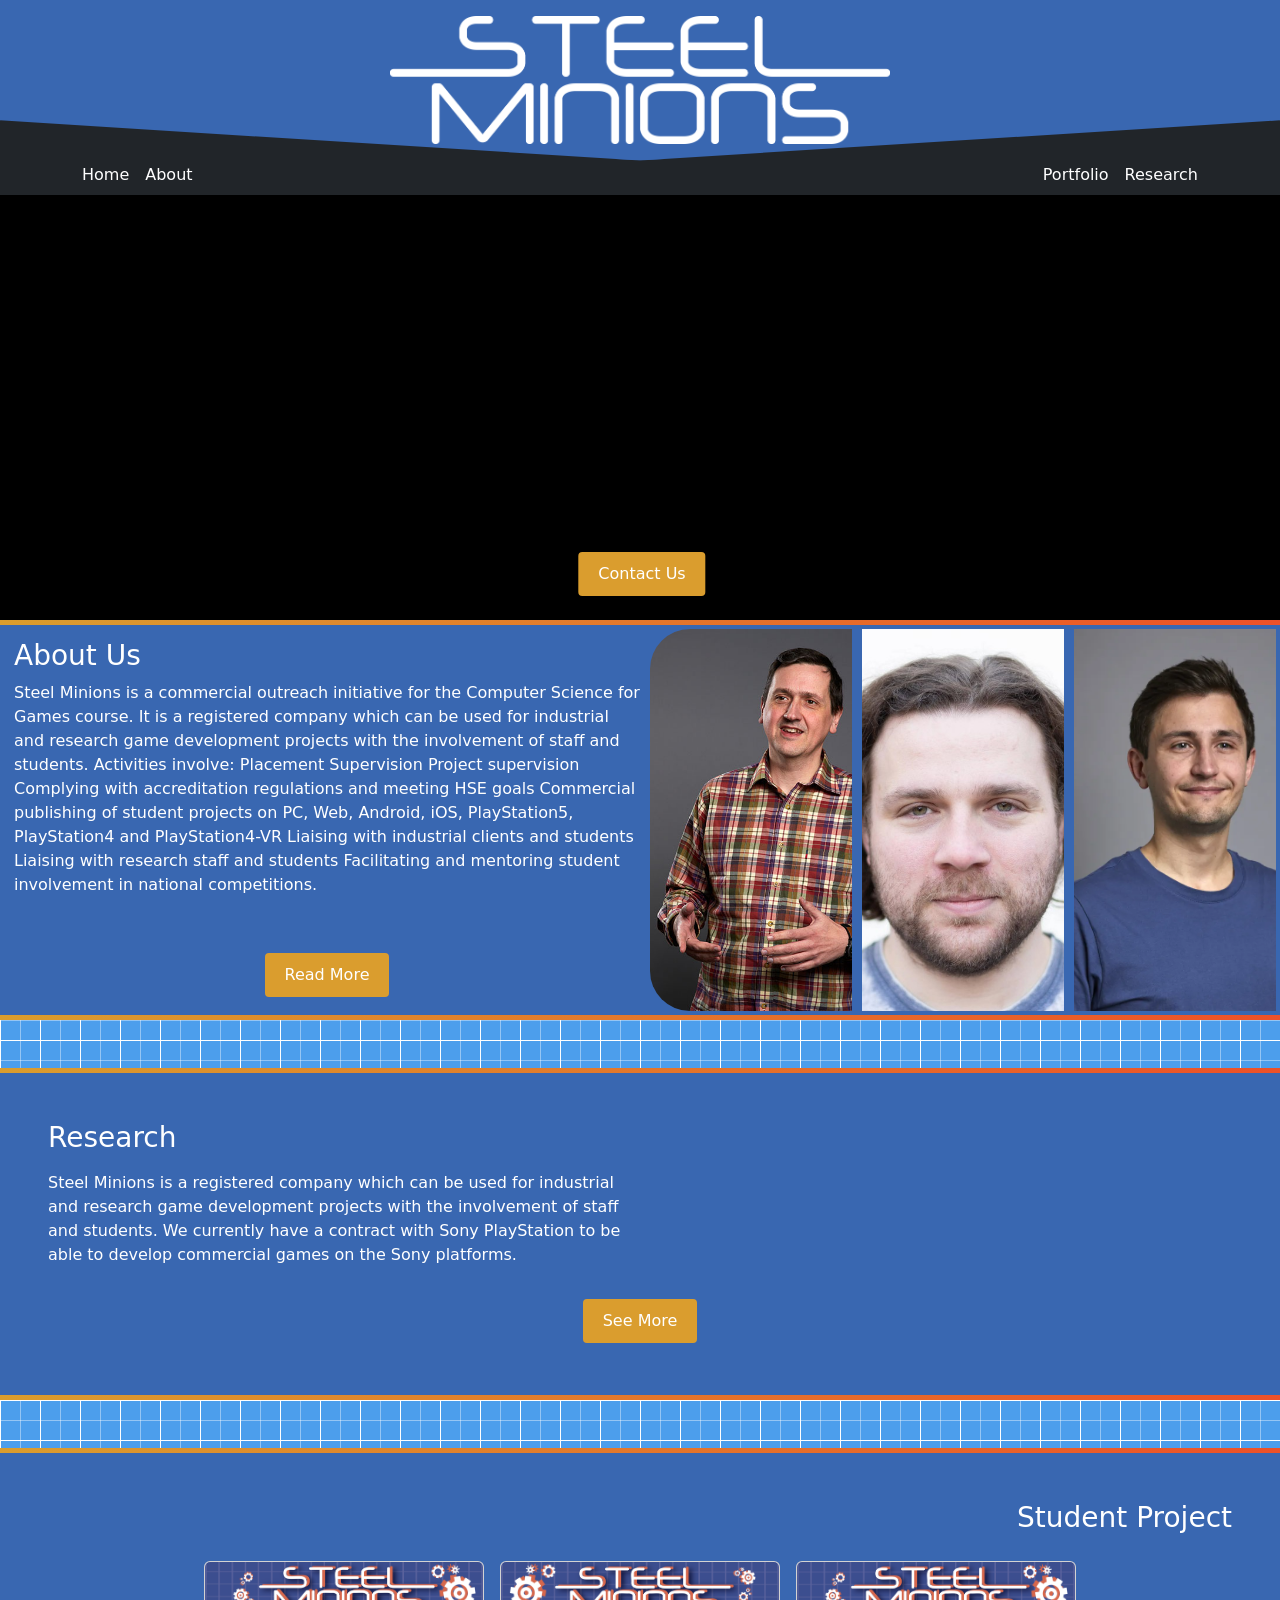
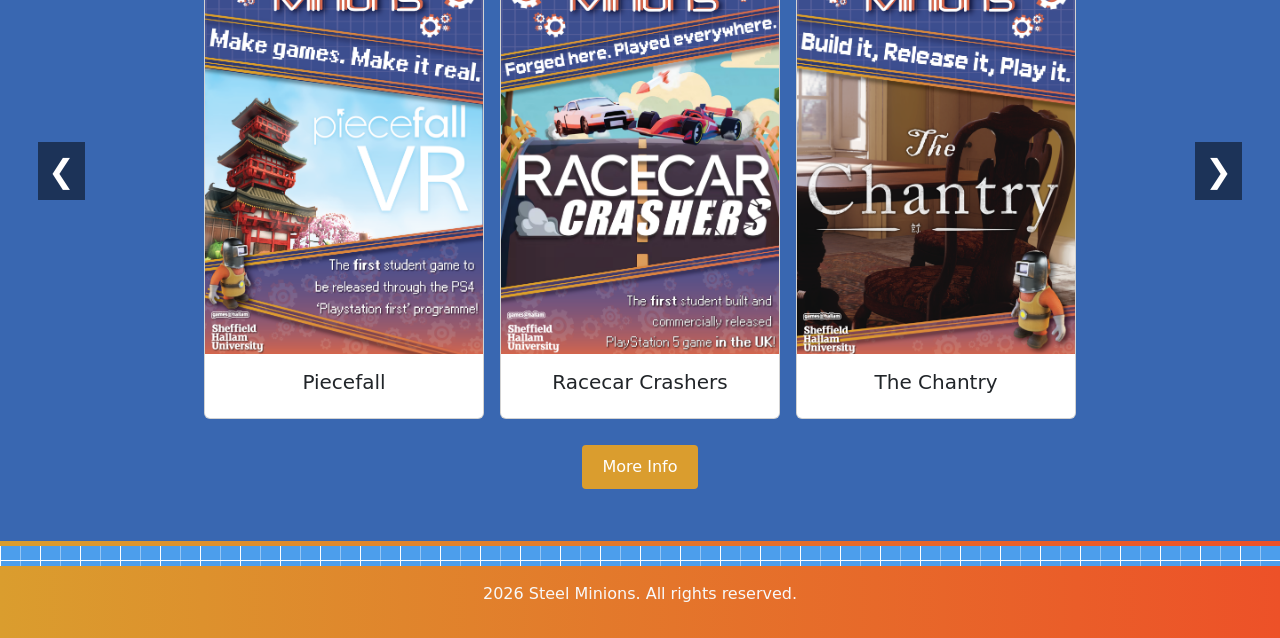
<file: index.html>
<!doctype html>
<html lang="en">
  <head>
    <meta charset="UTF-8" />
    <meta name="viewport" content="width=device-width, initial-scale=1.0" />
    <link rel="icon" type="image/x-icon" href="img/content/siteIcon.ico" />
    <link rel="stylesheet" href="css/styles.css" />
    <link rel="stylesheet" href="lib/bootstrap/dist/css/bootstrap.min.css" />
    <script src="js/includes.js" defer></script>
    <title>Home - Steel Minions</title>
  </head>
  <body>
    <div id="header">
      <div data-include="includes/header.html"></div>
    </div>
    <div class="container-fluid ps-0 pe-0">
      <!-- Main content of the page -->
      <section class="video-section bg-black p-0 text-white text-center">
        <div class="video-wrapper">
          <video
            class="video-fill"
            src="video/Steel Minions Intro.mp4"
            autoplay
            muted
            loop
            playsinline
          ></video>

          <button class="button-custom overlay-btn">
            <a href="about.html#contactUs" class="text-decoration-none text-white"
              >Contact Us</a
            >
          </button>
        </div>
      </section>

      <section
        class="containers-background text-white p-1 border-custom-top border-custom-bottom fixed-400"
      >
        <div class="content-flex">
          <div class="left-side">
            <h3 class="mb-2 text-start">About Us</h3>

            <p class="text-start text-wrap text-custom text-area">
              Steel Minions is a commercial outreach initiative for the Computer
              Science for Games course. It is a registered company which can be
              used for industrial and research game development projects with
              the involvement of staff and students. Activities involve:
              Placement Supervision Project supervision Complying with
              accreditation regulations and meeting HSE goals Commercial
              publishing of student projects on PC, Web, Android, iOS,
              PlayStation5, PlayStation4 and PlayStation4-VR Liaising with
              industrial clients and students Liaising with research staff and
              students Facilitating and mentoring student involvement in
              national competitions.
            </p>

            <div class="button-wrapper">
              <button class="button-custom">
                <a href="about.html" class="text-decoration-none text-white">
                  Read More
                </a>
              </button>
            </div>
          </div>

          <div class="right-side">
            <img
              src="img/staff/Mark Featherstone Director.jpg"
              alt="Mark Featherstone - Director"
              class="img-fill"
            />
            <img
              src="img/staff/Andrew Hamilton_supervisor.jpg"
              alt="Andrew Hamilton - Supervisor"
              class="img-fill"
            />
            <img
              src="img/staff/Luke_Melville_supervisor.jpeg"
              alt="Luke Melville - Supervisor"
              class="img-fill"
            />
          </div>
        </div>
      </section>
      <section
        class="containers-background text-white mt-5 p-5 border-custom-top border-custom-bottom"
      >
        <h3 class="mb-3 text-start">Research</h3>
        <div class="text-start" style="max-width: 50%; margin: 0">
          <p class="mb-3">
            Steel Minions is a registered company which can be used for
            industrial and research game development projects with the
            involvement of staff and students. We currently have a contract with
            Sony PlayStation to be able to develop commercial games on the Sony
            platforms.
          </p>
        </div>
        <button class="button-custom mt-3">
          <a href="research.html" class="text-decoration-none text-white"
            >See More</a
          >
        </button>
      </section>
      <section
        class="containers-background text-white mt-5 p-5 text-center border-custom-top border-custom-bottom"
      >
        <h3 class="mb-3 text-end">Student Project</h3>
        <div class="position-relative">
          <button class="carousel-btn left-btn">&#10094;</button>
          <button class="carousel-btn right-btn">&#10095;</button>

          <div
            id="cardCarousel"
            class="card-carousel d-flex gap-3 overflow-auto"
          >
          </div>
        </div>

        <!-- <div id="carousel">
          <div data-include="includes/carousels/carousel.html"></div>
        </div> -->
        <button class="button-custom mt-3">
          <a href="portfolio.html" class="text-decoration-none text-white"
            >More Info</a
          >
        </button>
      </section>
    </div>
    <div id="footer">
      <div data-include="includes/footer.html"></div>
    </div>
    <script src="js/cards/indexCards.js" defer></script>
    <script src="https://cdn.jsdelivr.net/npm/bootstrap@5.3.3/dist/js/bootstrap.bundle.min.js"></script>
  </body>
</html>
</file>
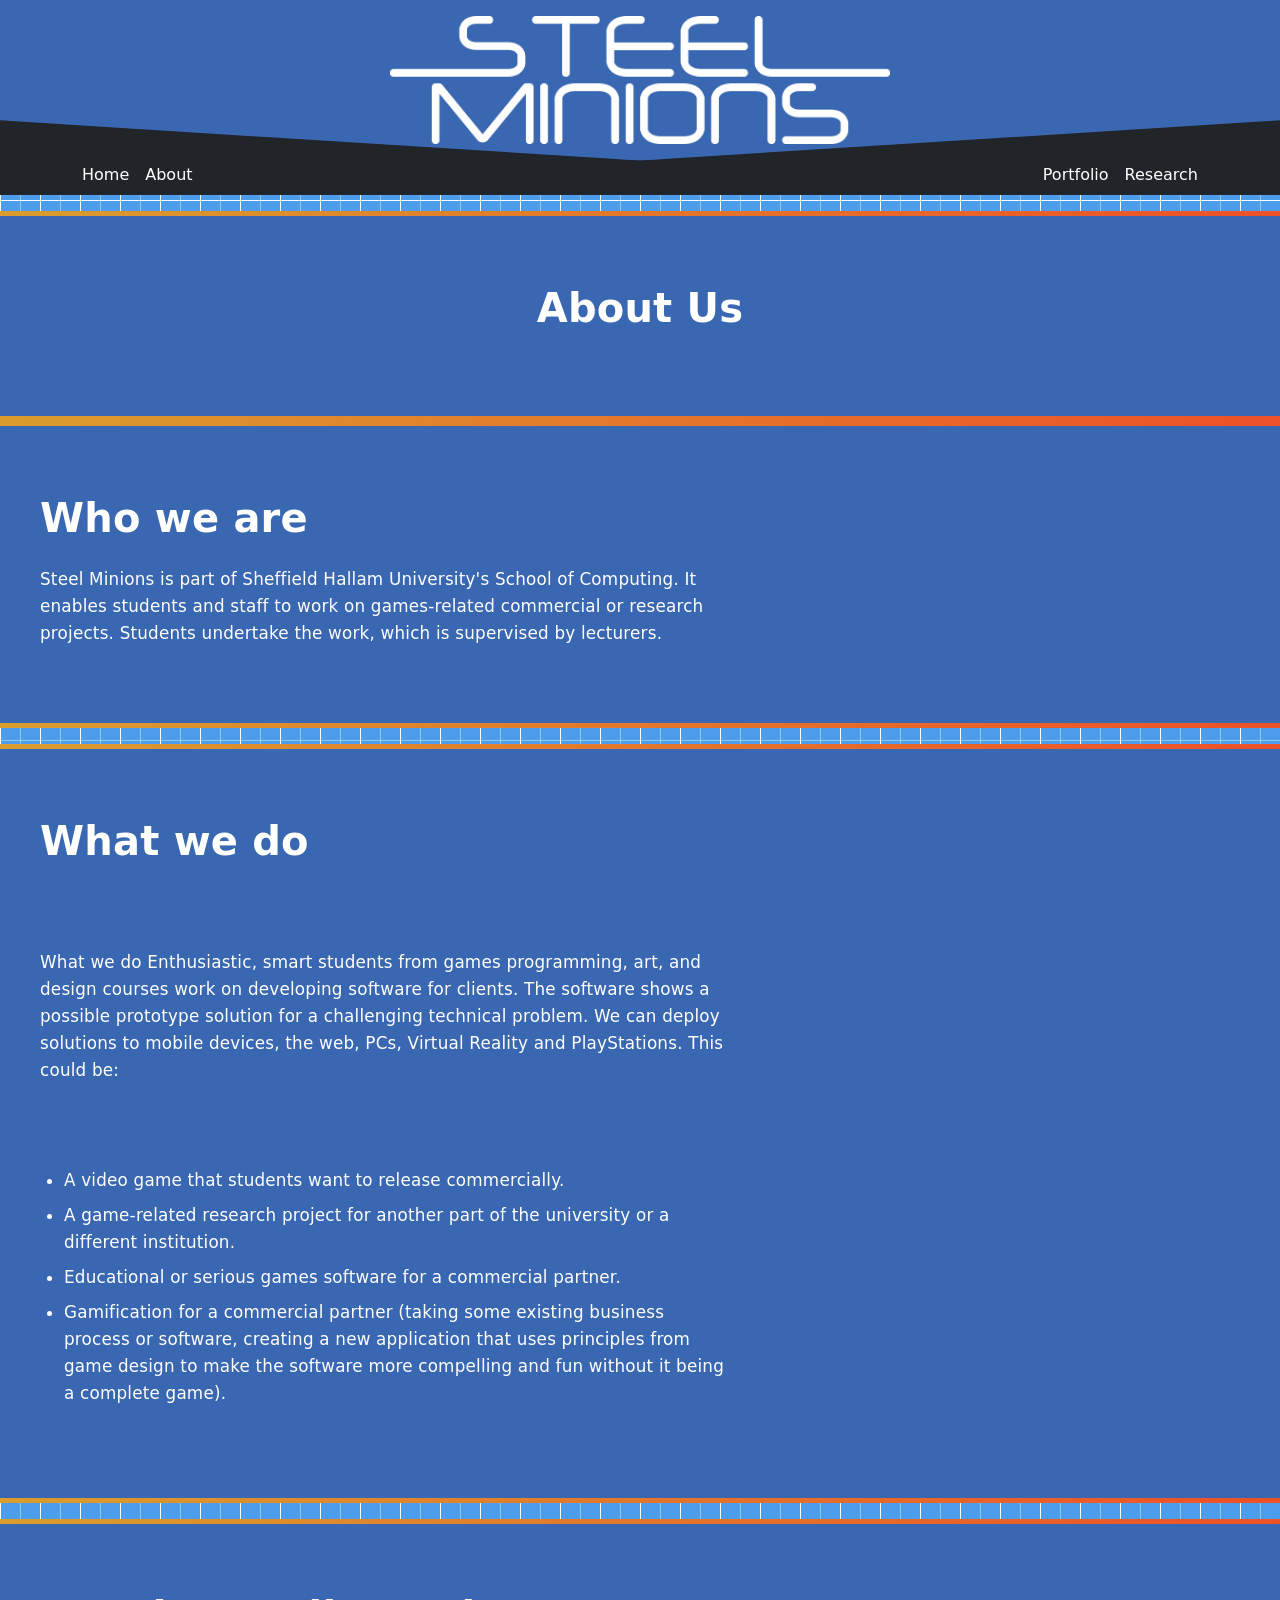
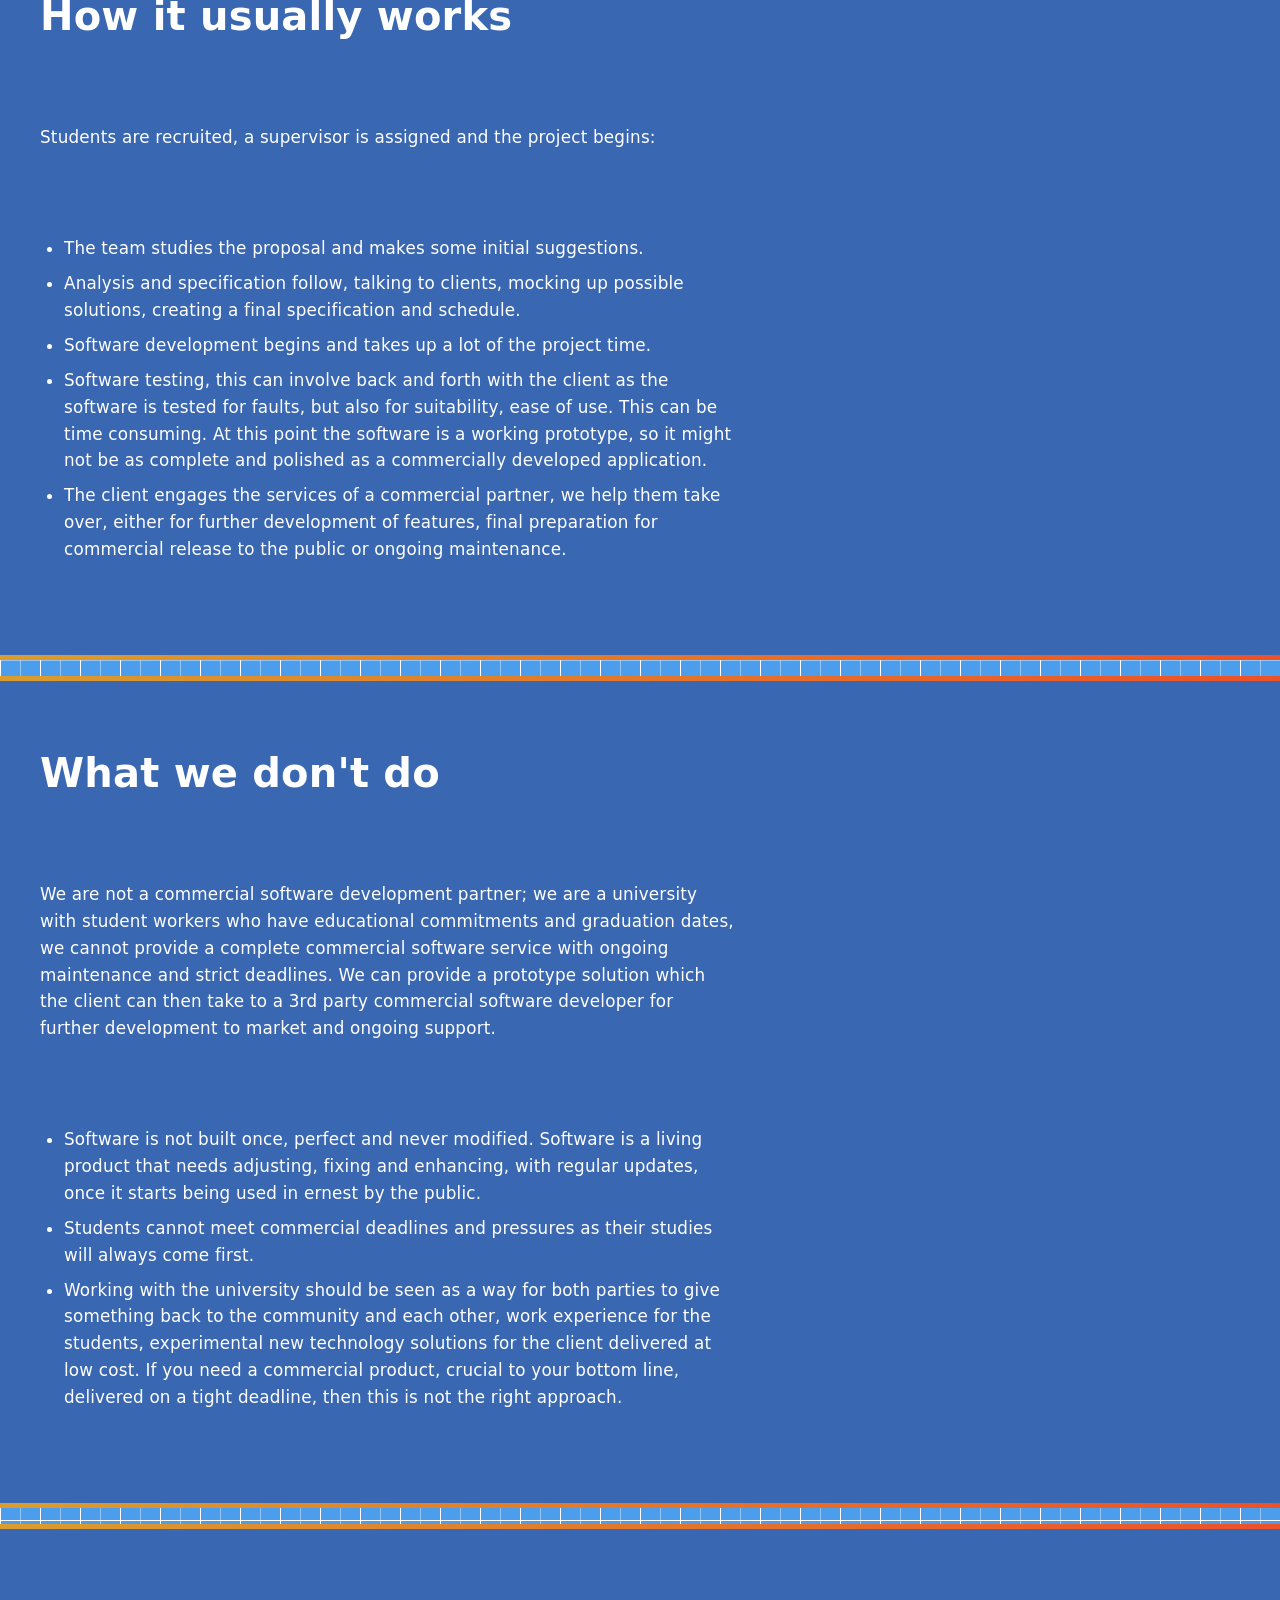
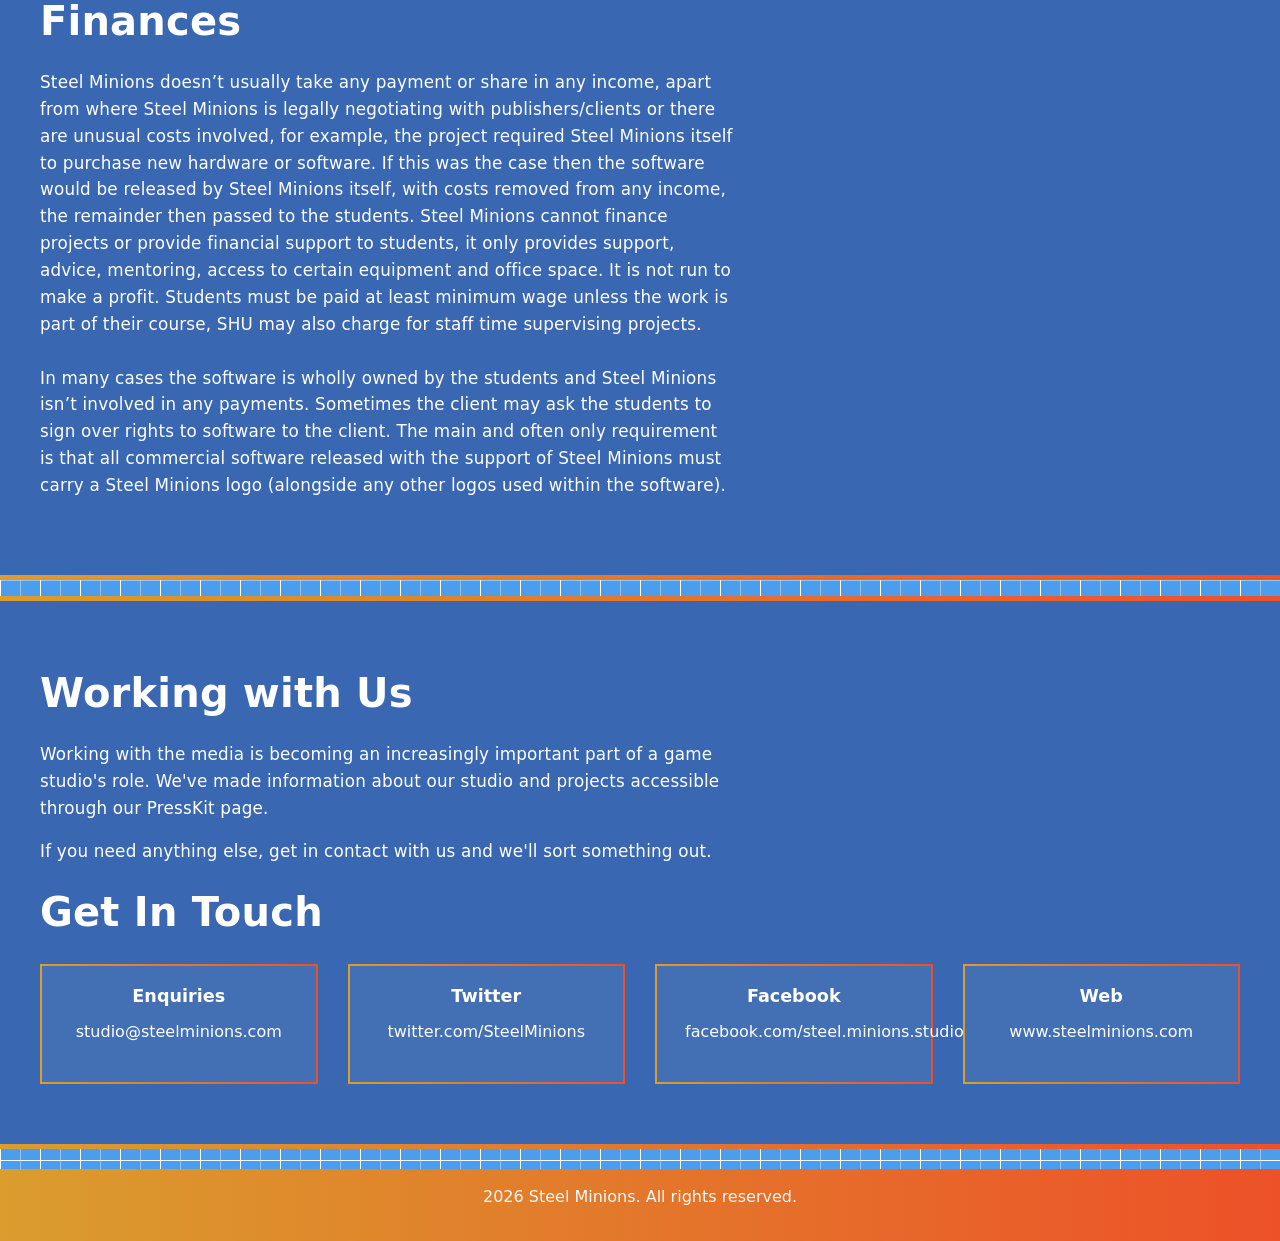
<file: about.html>
<!doctype html>
<html lang="en">
  <head>
    <meta charset="UTF-8" />
    <meta name="viewport" content="width=device-width, initial-scale=1.0" />
    <link rel="icon" type="image/x-icon" href="img/content/siteIcon.ico" />
    <link rel="stylesheet" href="css/styles.css" />
    <link rel="stylesheet" href="lib/bootstrap/dist/css/bootstrap.min.css" />
    <script src="js/includes.js" defer></script>
    <title>About Us - Steel Minions</title>
  </head>

  <body>
    <div id="header">
      <div data-include="includes/header.html"></div>
    </div>

    <div class="container-fluid ps-0 pe-0 mt-3">
      <!-- ABOUT US -->
      <section class="feature-section containers-background text-white border-custom-top border-custom-bottom h-50">
        <div class="feature-container" style="flex-direction: column; align-items: flex-start">
          <div class="feature-content" style="flex: 1; width: 100%">
            <h2 class="feature-title text-center">About Us</h2>
          </div>
        </div>
      </section>
      <section
        class="feature-section containers-background text-white border-custom-top border-custom-bottom"
      >
        <div
          class="feature-container"
          style="flex-direction: column; align-items: flex-start"
        >
          <div class="feature-content" style="flex: 1; width: 100%">
            <h2 class="feature-title text-start">Who we are</h2>

            <p class="feature-text">
              Steel Minions is part of Sheffield Hallam University's School of
              Computing. It enables students and staff to work on games-related
              commercial or research projects. Students undertake the work,
              which is supervised by lecturers.
            </p>
          </div>
        </div>
      </section>

      <section
        class="mt-3 feature-section containers-background text-white border-custom-top border-custom-bottom"
      >
        <div
          class="feature-container"
          style="flex-direction: column; align-items: flex-start"
        >
          <h2 class="feature-title text-start">What we do</h2>

          <p class="feature-text">
            What we do Enthusiastic, smart students from games programming, art,
            and design courses work on developing software for clients. The
            software shows a possible prototype solution for a challenging
            technical problem. We can deploy solutions to mobile devices, the
            web, PCs, Virtual Reality and PlayStations. This could be:
          </p>
          <ul class="feature-list-clean feature-text">
            <li>A video game that students want to release commercially.</li>
            <li>
              A game-related research project for another part of the university
              or a different institution.
            </li>
            <li>
              Educational or serious games software for a commercial partner.
            </li>
            <li>
              Gamification for a commercial partner (taking some existing
              business process or software, creating a new application that uses
              principles from game design to make the software more compelling
              and fun without it being a complete game).
            </li>
          </ul>
        </div>
      </section>

      <section
        class="mt-3 feature-section containers-background text-white border-custom-top border-custom-bottom"
      >
        <div
          class="feature-container"
          style="flex-direction: column; align-items: flex-start"
        >
          <h2 class="feature-title text-start">How it usually works</h2>

          <p class="feature-text">
            Students are recruited, a supervisor is assigned and the project
            begins:
          </p>
          <ul class="feature-list-clean feature-text">
            <li>
              The team studies the proposal and makes some initial suggestions.
            </li>
            <li>
              Analysis and specification follow, talking to clients, mocking up
              possible solutions, creating a final specification and schedule.
            </li>
            <li>
              Software development begins and takes up a lot of the project
              time.
            </li>
            <li>
              Software testing, this can involve back and forth with the client
              as the software is tested for faults, but also for suitability,
              ease of use. This can be time consuming. At this point the
              software is a working prototype, so it might not be as complete
              and polished as a commercially developed application.
            </li>
            <li>
              The client engages the services of a commercial partner, we help
              them take over, either for further development of features, final
              preparation for commercial release to the public or ongoing
              maintenance.
            </li>
          </ul>
        </div>
      </section>

      <section
        class="mt-3 feature-section containers-background text-white border-custom-top border-custom-bottom"
      >
        <div
          class="feature-container"
          style="flex-direction: column; align-items: flex-start"
        >
          <h2 class="feature-title text-start">What we don't do</h2>

          <p class="feature-text">
            We are not a commercial software development partner; we are a
            university with student workers who have educational commitments and
            graduation dates, we cannot provide a complete commercial software
            service with ongoing maintenance and strict deadlines. We can
            provide a prototype solution which the client can then take to a 3rd
            party commercial software developer for further development to
            market and ongoing support.
          </p>
          <ul class="feature-list-clean feature-text">
            <li>
              Software is not built once, perfect and never modified. Software
              is a living product that needs adjusting, fixing and enhancing,
              with regular updates, once it starts being used in ernest by the
              public.
            </li>
            <li>
              Students cannot meet commercial deadlines and pressures as their
              studies will always come first.
            </li>
            <li>
              Working with the university should be seen as a way for both
              parties to give something back to the community and each other,
              work experience for the students, experimental new technology
              solutions for the client delivered at low cost. If you need a
              commercial product, crucial to your bottom line, delivered on a
              tight deadline, then this is not the right approach.
            </li>
          </ul>
        </div>
      </section>
<!-- 
      <section
        class="feature-section containers-background text-white border-custom-top border-custom-bottom mt-3"
      >
        <div
          class="feature-container"
          style="flex-direction: column; align-items: flex-start"
        >
          <div class="feature-content" style="flex: 1; width: 100%">
            <h2 class="feature-title text-start">Course Links</h2>

            <p class="feature-text">
              Students interact with Steel Minions in several ways throughout
              their studies:
            </p>

            <ul class="feature-list-clean feature-text">
              <li>
                Students come from a range of courses, most commonly Games
                Programming, Games Art, and Game Design.
              </li>
              <li>
                Steel Minions provides commercial project ideas and feedback for
                taught modules.
              </li>
              <li>
                Students can develop module‑based work into commercial projects
                through the studio.
              </li>
              <li>
                Entrepreneurial placement students can work with Steel Minions
                for mentoring, workspace, and equipment.
              </li>
              <li>
                Students preparing for competitions (e.g., Games Republic
                Showcase) can use studio facilities.
              </li>
              <li>
                Recent graduates can continue developing commercial projects
                with access to studio support.
              </li>
            </ul>
          </div>
        </div>
      </section> -->

      <!-- FINANCES -->
      <section
        class="feature-section containers-background text-white border-custom-top border-custom-bottom mt-3"
      >
        <div
          class="feature-container"
          style="flex-direction: column; align-items: flex-start"
        >
          <div class="feature-content" style="flex: 1; width: 100%">
            <h2 class="feature-title text-start">Finances</h2>

            <p class="feature-text">
              Steel Minions doesn’t usually take any payment or share in any
              income, apart from where Steel Minions is legally negotiating with
              publishers/clients or there are unusual costs involved, for
              example, the project required Steel Minions itself to purchase new
              hardware or software. If this was the case then the software would
              be released by Steel Minions itself, with costs removed from any
              income, the remainder then passed to the students. Steel Minions
              cannot finance projects or provide financial support to students,
              it only provides support, advice, mentoring, access to certain
              equipment and office space. It is not run to make a profit.
              Students must be paid at least minimum wage unless the work is
              part of their course, SHU may also charge for staff time
              supervising projects.
              <br /><br />
              In many cases the software is wholly owned by the students and
              Steel Minions isn’t involved in any payments. Sometimes the client
              may ask the students to sign over rights to software to the
              client. The main and often only requirement is that all commercial
              software released with the support of Steel Minions must carry a
              Steel Minions logo (alongside any other logos used within the
              software).
            </p>
          </div>
        </div>
      </section>

      <!-- WORKING WITH US -->
      <section
        class="feature-section containers-background text-white border-custom-top border-custom-bottom mt-3"
      >
        <div
          id="contactUs"
          class="feature-container"
          style="flex-direction: column; align-items: flex-start"
        >
          <div class="feature-content" style="flex: 1; width: 100%">
            <h2 class="feature-title">Working with Us</h2>
            <p class="feature-text">
              Working with the media is becoming an increasingly important part
              of a game studio's role. We've made information about our studio
              and projects accessible through our PressKit page.
            </p>
            <p class="feature-text">
              If you need anything else, get in contact with us and we'll sort
              something out.
            </p>
          </div>
        </div>

        <!-- CONTACT -->
        <div
          class="feature-container"
          style="flex-direction: column; align-items: flex-start"
        >
          <div class="feature-content" style="flex: 1; width: 100%">
            <h2 class="feature-title">Get In Touch</h2>

            <div class="contact-info">
              <div class="contact-item">
                <h4 class="contact-label">Enquiries</h4>
                <p class="contact-value">
                  <a href="mailto:studio@steelminions.com" class="contact-link"
                    >studio@steelminions.com</a
                  >
                </p>
              </div>

              <div class="contact-item">
                <h4 class="contact-label">Twitter</h4>
                <p class="contact-value">
                  <a
                    href="https://twitter.com/SteelMinions"
                    target="_blank"
                    rel="noopener noreferrer"
                    class="contact-link"
                  >
                    twitter.com/SteelMinions
                  </a>
                </p>
              </div>

              <div class="contact-item">
                <h4 class="contact-label">Facebook</h4>
                <p class="contact-value">
                  <a
                    href="https://facebook.com/steel.minions.studio"
                    target="_blank"
                    rel="noopener noreferrer"
                    class="contact-link"
                  >
                    facebook.com/steel.minions.studio
                  </a>
                </p>
              </div>

              <div class="contact-item">
                <h4 class="contact-label">Web</h4>
                <p class="contact-value">
                  <a
                    href="https://www.steelminions.com"
                    target="_blank"
                    rel="noopener noreferrer"
                    class="contact-link"
                  >
                    www.steelminions.com
                  </a>
                </p>
              </div>
            </div>
          </div>
        </div>
      </section>
    </div>

    <div id="footer">
      <div data-include="includes/footer.html"></div>
    </div>
  </body>
</html>
</file>
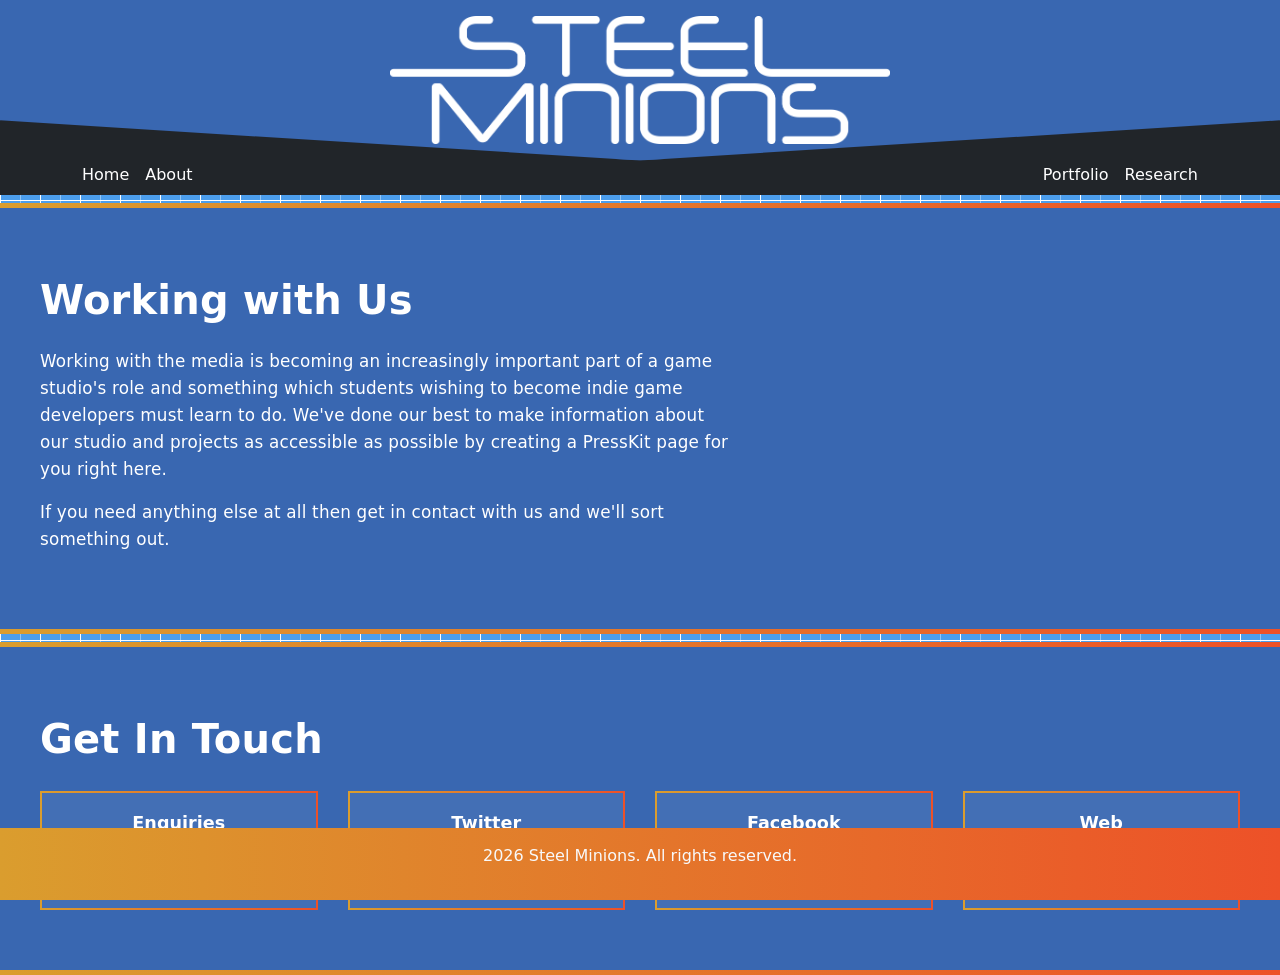
<file: contact.html>
<!doctype html>
<html lang="en">
  <head>
    <meta charset="UTF-8" />
    <meta name="viewport" content="width=device-width, initial-scale=1.0" />
    <link rel="icon" type="image/x-icon" href="img/content/siteIcon.ico" />
    <link rel="stylesheet" href="css/styles.css" />
    <link rel="stylesheet" href="lib/bootstrap/dist/css/bootstrap.min.css" />
    <script src="js/includes.js" defer></script>
    <title>Contact - Steel Minions</title>
  </head>
  <body>
    <div id="header">
      <div data-include="includes/header.html"></div>
    </div>

    <div class="container-fluid ps-0 pe-0 mt-2">
      <!-- Media and PressKit Section -->
      <section
        class="feature-section containers-background text-white border-custom-top border-custom-bottom"
      >
        <div
          class="feature-container"
          style="flex-direction: column; align-items: flex-start"
        >
          <div class="feature-content" style="flex: 1; width: 100%">
            <h2 class="feature-title">Working with Us</h2>
            <p class="feature-text">
              Working with the media is becoming an increasingly important part
              of a game studio's role and something which students wishing to
              become indie game developers must learn to do. We've done our best
              to make information about our studio and projects as accessible as
              possible by creating a PressKit page for you right here.
            </p>
            <p class="feature-text">
              If you need anything else at all then get in contact with us and
              we'll sort something out.
            </p>
          </div>
        </div>
      </section>

      <!-- Contact Information Section -->
      <section
        class="feature-section containers-background text-white border-custom-top border-custom-bottom mt-2"
      >
        <div
          class="feature-container"
          style="flex-direction: column; align-items: flex-start"
        >
          <div class="feature-content" style="flex: 1; width: 100%">
            <h2 class="feature-title">Get In Touch</h2>
            <div class="contact-info">
              <div class="contact-item">
                <h4 class="contact-label">Enquiries</h4>
                <p class="contact-value">
                  <a href="mailto:studio@steelminions.com" class="contact-link"
                    >studio@steelminions.com</a
                  >
                </p>
              </div>
              <div class="contact-item">
                <h4 class="contact-label">Twitter</h4>
                <p class="contact-value">
                  <a
                    href="https://twitter.com/SteelMinions"
                    target="_blank"
                    rel="noopener noreferrer"
                    class="contact-link"
                    >twitter.com/SteelMinions</a
                  >
                </p>
              </div>
              <div class="contact-item">
                <h4 class="contact-label">Facebook</h4>
                <p class="contact-value">
                  <a
                    href="https://facebook.com/steel.minions.studio"
                    target="_blank"
                    rel="noopener noreferrer"
                    class="contact-link"
                    >facebook.com/steel.minions.studio</a
                  >
                </p>
              </div>
              <div class="contact-item">
                <h4 class="contact-label">Web</h4>
                <p class="contact-value">
                  <a
                    href="https://www.steelminions.com"
                    target="_blank"
                    rel="noopener noreferrer"
                    class="contact-link"
                    >www.steelminions.com</a
                  >
                </p>
              </div>
            </div>
          </div>
        </div>
      </section>
    </div>

    <div id="footer" style="bottom: 0; position: fixed; width: 100%">
      <div data-include="includes/footer.html"></div>
    </div>

    <script src="https://cdn.jsdelivr.net/npm/bootstrap@5.3.3/dist/js/bootstrap.bundle.min.js"></script>
  </body>
</html>
</file>
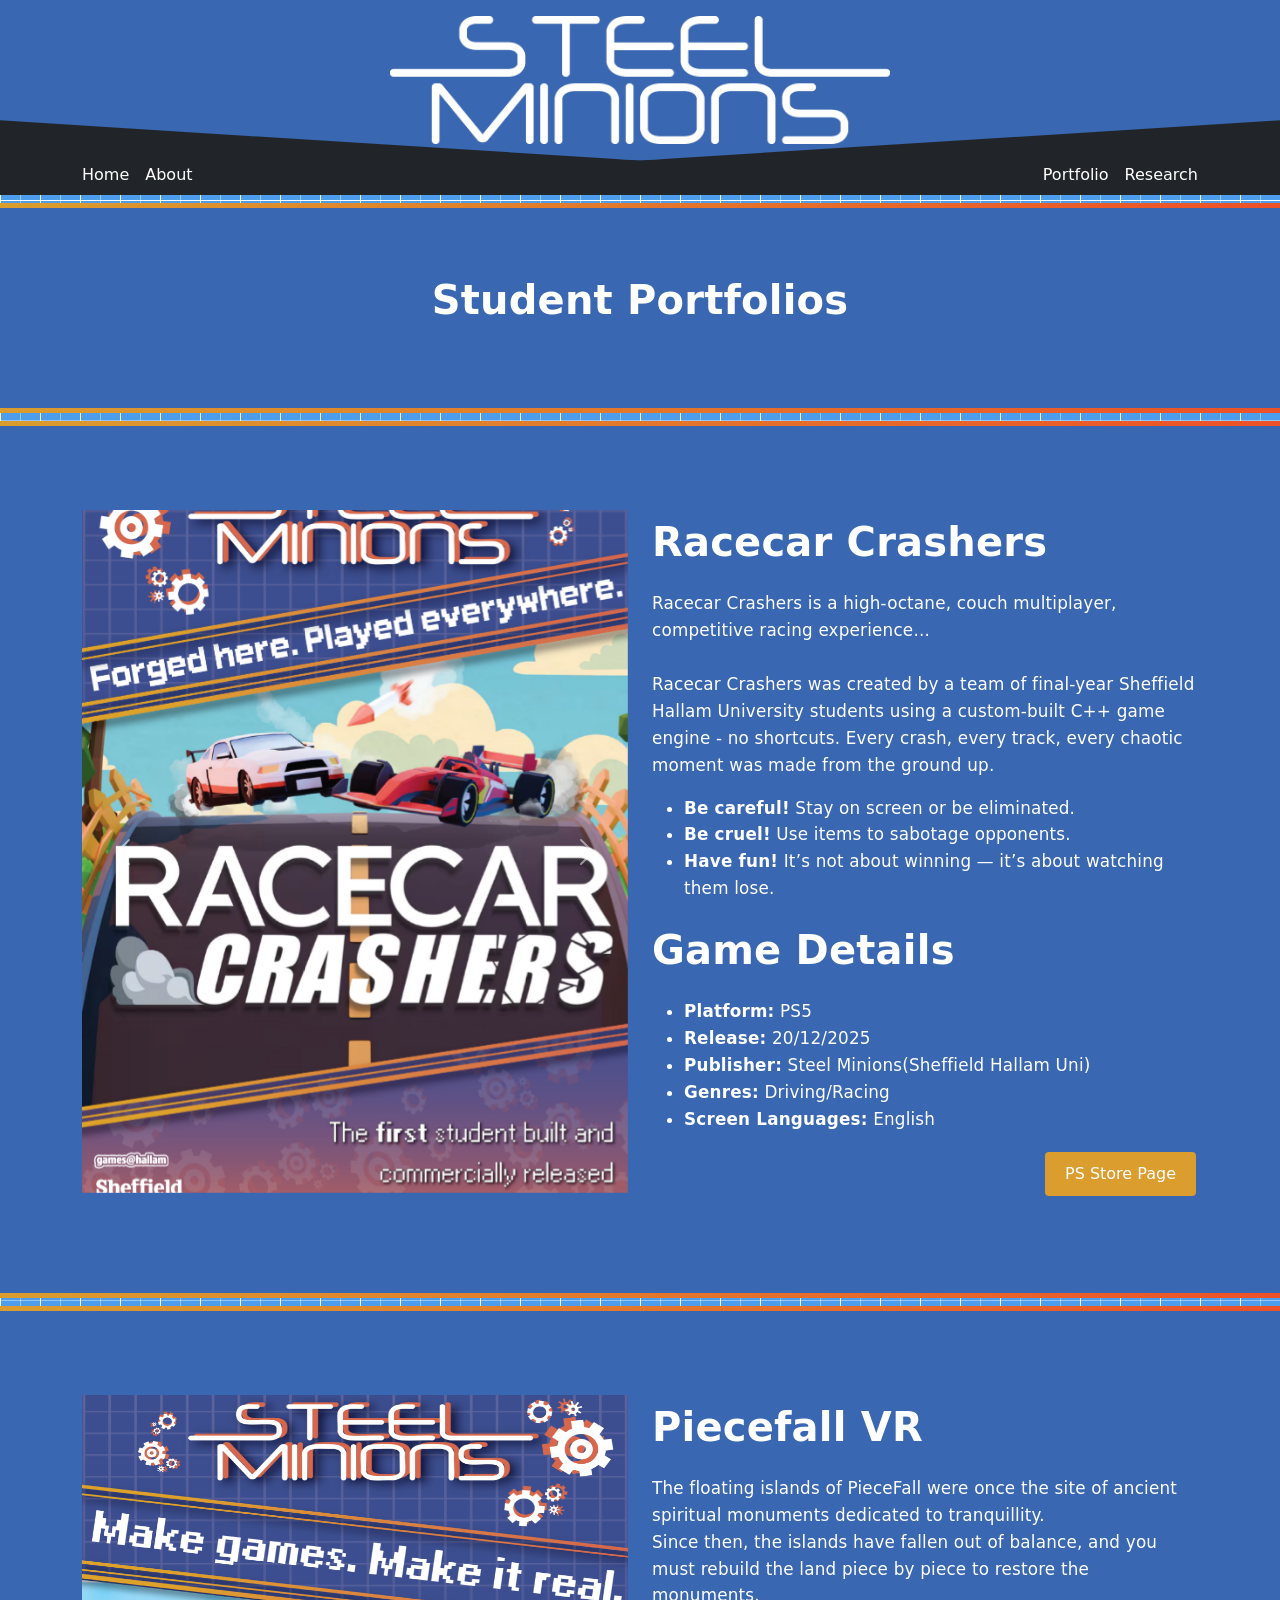
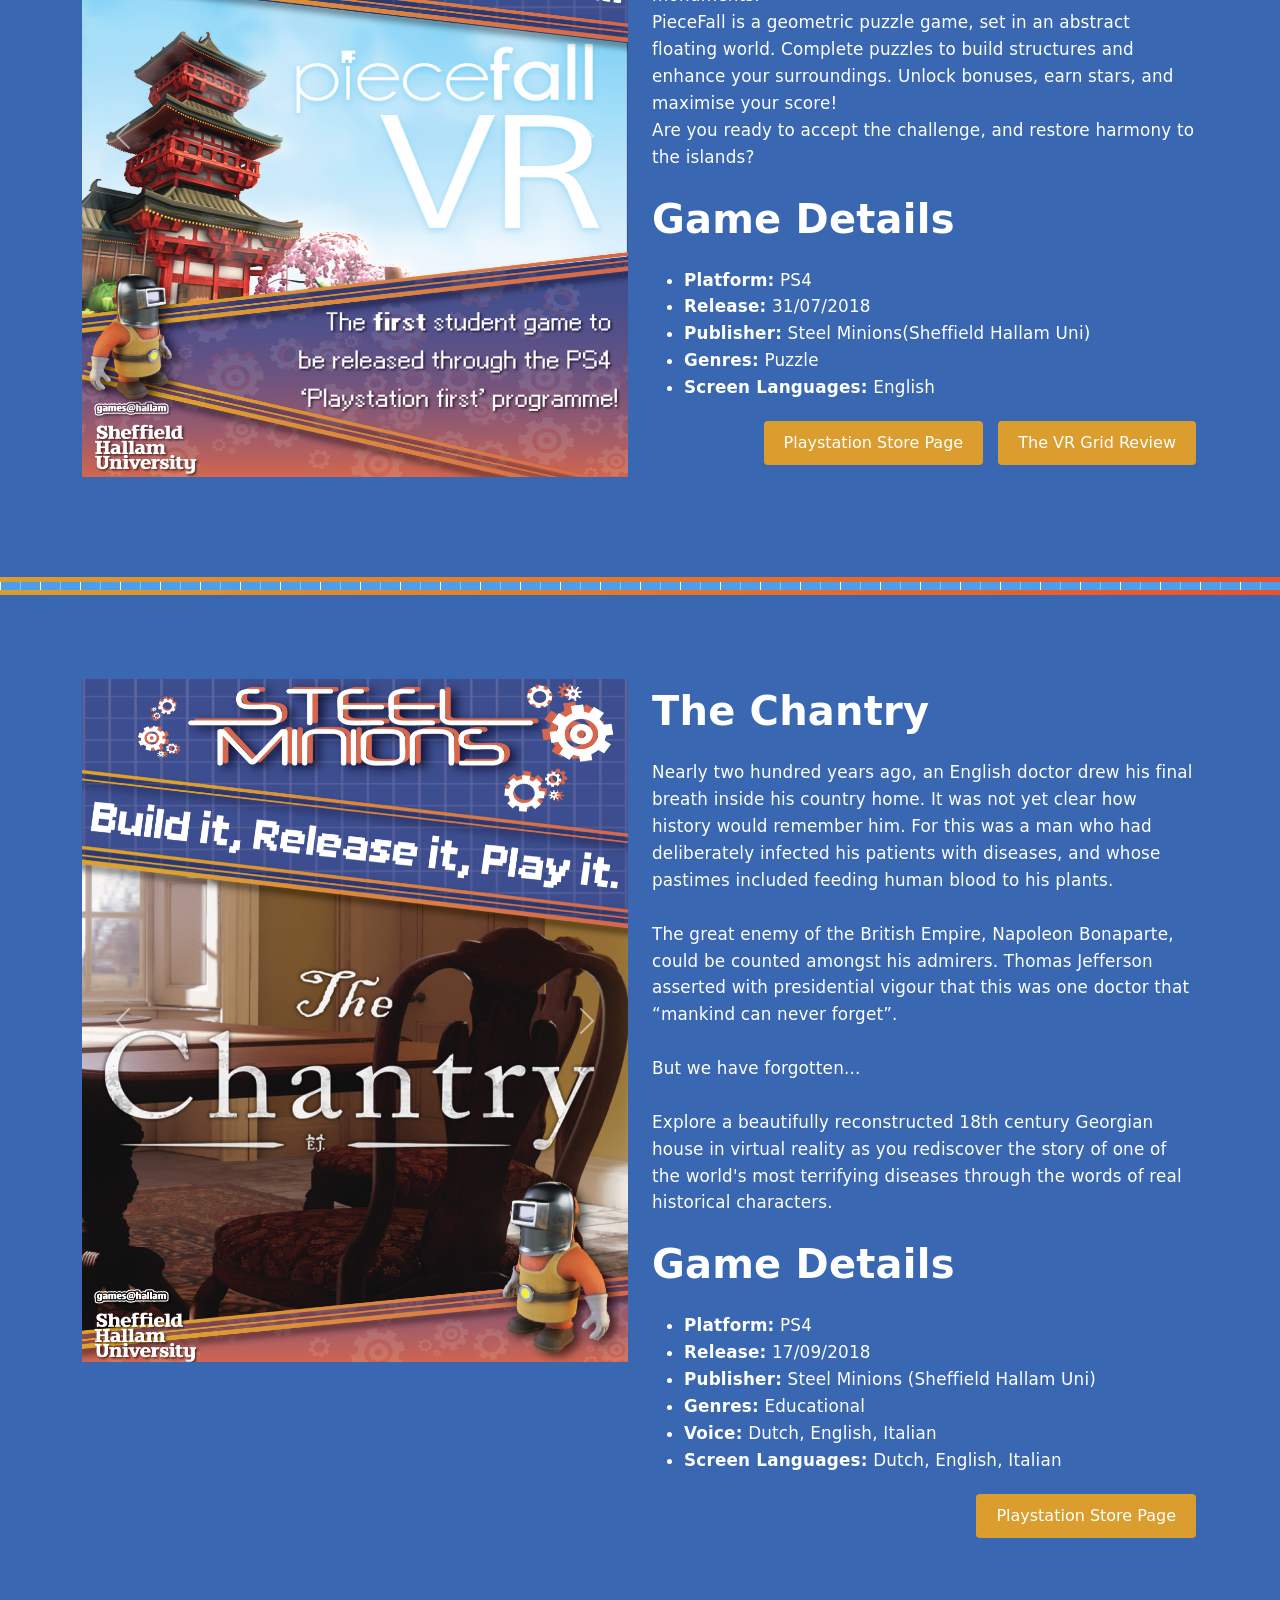
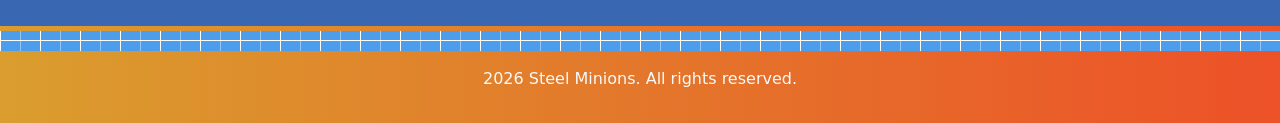
<file: portfolio.html>
<!doctype html>
<html lang="en">
  <head>
    <meta charset="UTF-8" />
    <meta name="viewport" content="width=device-width, initial-scale=1.0" />
    <link rel="icon" type="image/x-icon" href="img/content/siteIcon.ico" />
    <link rel="stylesheet" href="css/styles.css" />
    <link rel="stylesheet" href="lib/bootstrap/dist/css/bootstrap.min.css" />
    <script src="js/includes.js" defer></script>
    <title>Portfolio - Steel Minions</title>
  </head>
  <body>
    <div id="header">
      <div data-include="includes/header.html"></div>
    </div>

    <div class="container-fluid ps-0 pe-0 mt-2">
      <!-- Title -->
      <section
        class="feature-section containers-background text-white border-custom-top border-custom-bottom h-50"
      >
        <div
          class="feature-container"
          style="flex-direction: column; align-items: flex-start"
        >
          <div class="feature-content" style="flex: 1; width: 100%">
            <h2 class="feature-title text-center">Student Portfolios</h2>
          </div>
        </div>
      </section>

      <!-- Portfolio Items -->
      <section
        class="feature-section containers-background text-white border-custom-top border-custom-bottom mt-2"
      >
        <div class="container py-4">
          <div class="row align-items-start">
            <div class="col-md-6 d-flex flex-row flex-wrap align-items-start">
              <div class="w-100 mb-3 h-100">
                <div data-include="includes/carousels/rcc_carousel.html"></div>
              </div>
            </div>

            <div class="col-md-6 d-flex flex-column">
              <h2 class="feature-title text-start">Racecar Crashers</h2>

              <p class="feature-text">
                Racecar Crashers is a high-octane, couch multiplayer,
                competitive racing experience... <br />
                <br />
                Racecar Crashers was created by a team of final-year Sheffield
                Hallam University students using a custom-built C++ game engine
                - no shortcuts. Every crash, every track, every chaotic moment
                was made from the ground up.
              </p>

              <ul class="feature-text text-start">
                <li>
                  <strong>Be careful!</strong> Stay on screen or be eliminated.
                </li>
                <li>
                  <strong>Be cruel!</strong> Use items to sabotage opponents.
                </li>
                <li>
                  <strong>Have fun!</strong> It’s not about winning — it’s about
                  watching them lose.
                </li>
              </ul>
              <h4 class="feature-title text-start">Game Details</h4>
              <ul class="feature-text text-start">
                <li><strong>Platform:</strong> PS5</li>
                <li><strong>Release:</strong> 20/12/2025</li>
                <li>
                  <strong>Publisher:</strong> Steel Minions(Sheffield Hallam
                  Uni)
                </li>
                <li><strong>Genres:</strong> Driving/Racing</li>
                <li><strong>Screen Languages:</strong> English</li>
              </ul>
              <div class="mt-auto text-end">
                <a
                  href="https://store.playstation.com/en-gb/concept/10015689"
                  class="button-custom text-white text-decoration-none"
                >
                  PS Store Page
                </a>
              </div>
            </div>
          </div>
        </div>
      </section>

      <section
        class="feature-section containers-background text-white border-custom-top border-custom-bottom mt-2"
      >
        <div class="container py-4">
          <div class="row align-items-start">
            <div class="col-md-6 d-flex flex-row flex-wrap align-items-start">
              <div class="w-100 mb-3 h-100">
                <div
                  data-include="includes/carousels/piecefall_carousel.html"
                ></div>
              </div>
            </div>

            <div class="col-md-6 d-flex flex-column">
              <h2 class="feature-title text-start">Piecefall VR</h2>

              <p class="feature-text">
                The floating islands of PieceFall were once the site of ancient
                spiritual monuments dedicated to tranquillity.<br />

                Since then, the islands have fallen out of balance, and you must
                rebuild the land piece by piece to restore the monuments. <br />

                PieceFall is a geometric puzzle game, set in an abstract
                floating world. Complete puzzles to build structures and enhance
                your surroundings. Unlock bonuses, earn stars, and maximise your
                score! <br />

                Are you ready to accept the challenge, and restore harmony to
                the islands? <br />
              </p>
              <h4 class="feature-title text-start">Game Details</h4>
              <ul class="feature-text text-start">
                <li><strong>Platform:</strong> PS4</li>
                <li><strong>Release:</strong> 31/07/2018</li>
                <li>
                  <strong>Publisher:</strong> Steel Minions(Sheffield Hallam
                  Uni)
                </li>
                <li><strong>Genres:</strong> Puzzle</li>
                <li><strong>Screen Languages:</strong> English</li>
              </ul>
              <div class="mt-auto text-end">
                <a
                  href="https://store.playstation.com/en-gb/product/EP4325-CUSA09375_00-VIRTUALPIECEFALL/"
                  class="button-custom text-white text-decoration-none"
                >
                  Playstation Store Page
                </a>
                <a
                  href="https://www.thevrgrid.com/piecefall/"
                  class="button-custom text-white text-decoration-none ms-2"
                >
                  The VR Grid Review
                </a>
              </div>
            </div>
          </div>
        </div>
      </section>
      <section
        class="feature-section containers-background text-white border-custom-top border-custom-bottom mt-2"
      >
        <div class="container py-4">
          <div class="row align-items-start">
            <!-- LEFT COLUMN — CAROUSEL -->
            <div class="col-md-6 d-flex flex-row flex-wrap align-items-start">
              <div class="w-100 mb-3 h-100">
                <div
                  data-include="includes/carousels/theChantry_carousel.html"
                ></div>
              </div>
            </div>

            <!-- RIGHT COLUMN — CONTENT -->
            <div class="col-md-6 d-flex flex-column">
              <h2 class="feature-title text-start">The Chantry</h2>

              <p class="feature-text">
                Nearly two hundred years ago, an English doctor drew his final
                breath inside his country home. It was not yet clear how history
                would remember him. For this was a man who had deliberately
                infected his patients with diseases, and whose pastimes included
                feeding human blood to his plants.
                <br /><br />
                The great enemy of the British Empire, Napoleon Bonaparte, could
                be counted amongst his admirers. Thomas Jefferson asserted with
                presidential vigour that this was one doctor that “mankind can
                never forget”.
                <br /><br />
                But we have forgotten...
                <br /><br />
                Explore a beautifully reconstructed 18th century Georgian house
                in virtual reality as you rediscover the story of one of the
                world's most terrifying diseases through the words of real
                historical characters.
              </p>

              <h4 class="feature-title text-start">Game Details</h4>
              <ul class="feature-text text-start">
                <li><strong>Platform:</strong> PS4</li>
                <li><strong>Release:</strong> 17/09/2018</li>
                <li>
                  <strong>Publisher:</strong> Steel Minions (Sheffield Hallam
                  Uni)
                </li>
                <li><strong>Genres:</strong> Educational</li>
                <li><strong>Voice:</strong> Dutch, English, Italian</li>
                <li>
                  <strong>Screen Languages:</strong> Dutch, English, Italian
                </li>
              </ul>

              <div class="mt-auto text-end">
                <a
                  href="https://store.playstation.com/en-gb/product/EP4325-CUSA12254_00-DRJENNERSMALLPOX/"
                  class="button-custom text-white text-decoration-none"
                >
                  Playstation Store Page
                </a>
              </div>
            </div>
          </div>
        </div>
      </section>
    </div>

    <div id="footer">
      <div data-include="includes/footer.html"></div>
    </div>
    <script src="lib/bootstrap/dist/js/bootstrap.bundle.min.js"></script>
    <script src="js/carousel/customCarousels.js"></script>
  </body>
</html>
</file>
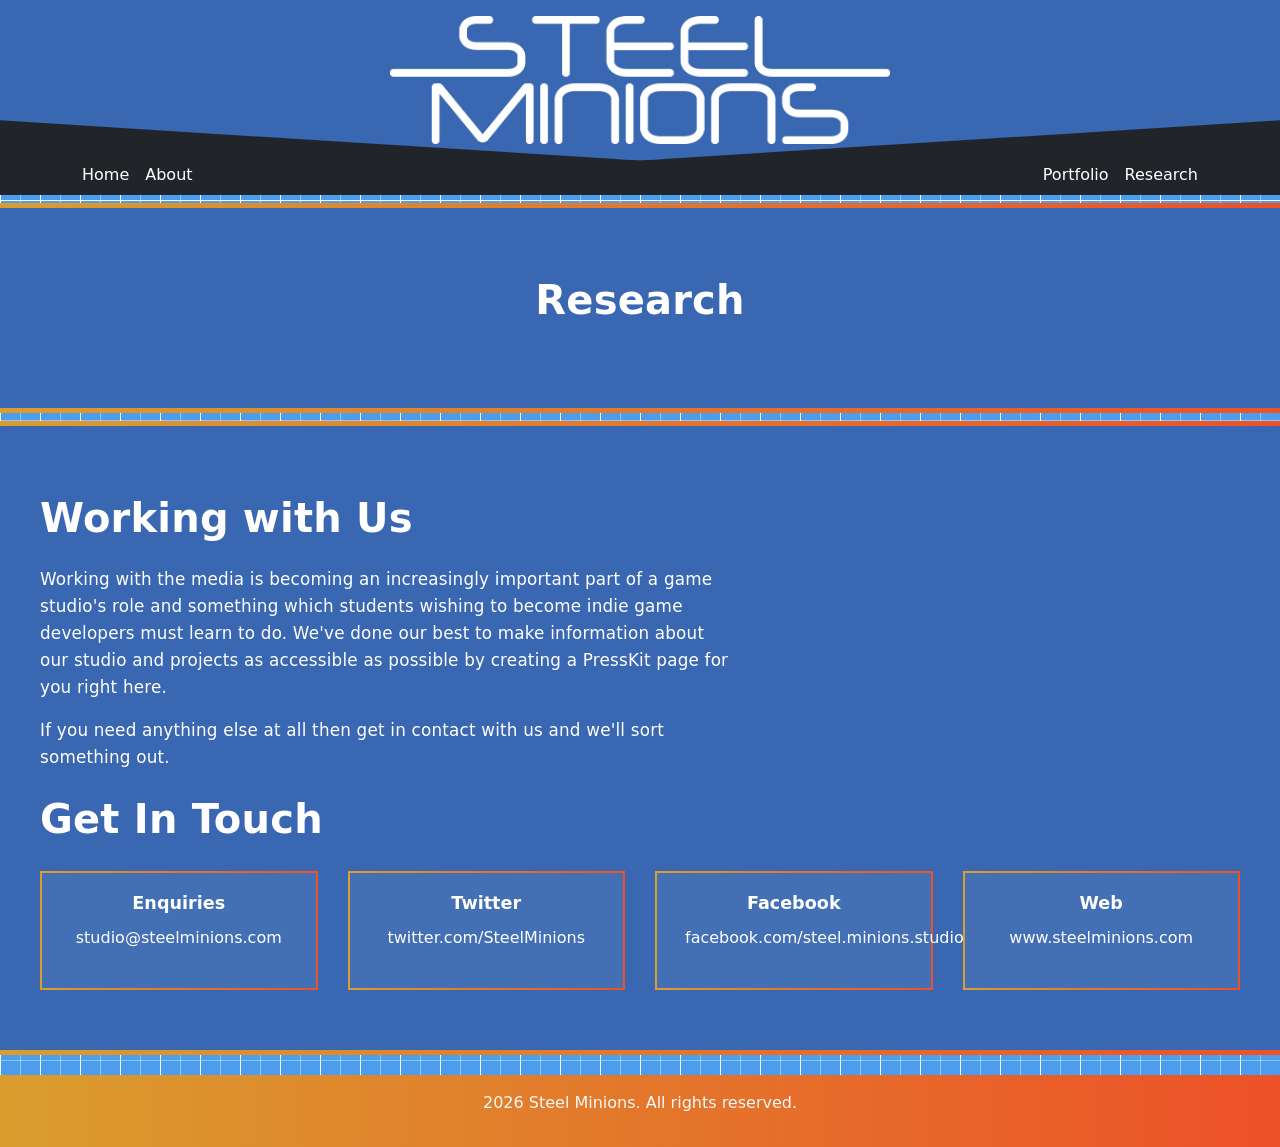
<file: research.html>
<!doctype html>
<html lang="en">
  <head>
    <meta charset="UTF-8" />
    <meta name="viewport" content="width=device-width, initial-scale=1.0" />
    <link rel="icon" type="image/x-icon" href="img/content/siteIcon.ico" />
    <link rel="stylesheet" href="css/styles.css" />
    <link rel="stylesheet" href="lib/bootstrap/dist/css/bootstrap.min.css" />
    <script src="js/includes.js" defer></script>
    <title>Research - Steel Minions</title>
  </head>
  <body>
    <div id="header">
      <div data-include="includes/header.html"></div>
    </div>

    <div class="container-fluid ps-0 pe-0 mt-2">
      <!-- Media and PressKit Section -->
<section class="feature-section containers-background text-white border-custom-top border-custom-bottom h-50">
        <div class="feature-container" style="flex-direction: column; align-items: flex-start">
          <div class="feature-content" style="flex: 1; width: 100%">
            <h2 class="feature-title text-center">Research</h2>
          </div>
        </div>
      </section>

      <!-- Contact Information Section -->
      <section
        class="feature-section containers-background text-white border-custom-top border-custom-bottom mt-2"
      >
              <div
          class="feature-container"
          style="flex-direction: column; align-items: flex-start"
        >
          <div class="feature-content" style="flex: 1; width: 100%">
            <h2 class="feature-title">Working with Us</h2>
            <p class="feature-text">
              Working with the media is becoming an increasingly important part
              of a game studio's role and something which students wishing to
              become indie game developers must learn to do. We've done our best
              to make information about our studio and projects as accessible as
              possible by creating a PressKit page for you right here.
            </p>
            <p class="feature-text">
              If you need anything else at all then get in contact with us and
              we'll sort something out.
            </p>
          </div>
        </div>
        <div
          class="feature-container"
          style="flex-direction: column; align-items: flex-start"
        >
          <div class="feature-content" style="flex: 1; width: 100%">
            <h2 class="feature-title">Get In Touch</h2>
            <div class="contact-info">
              <div class="contact-item">
                <h4 class="contact-label">Enquiries</h4>
                <p class="contact-value">
                  <a href="mailto:studio@steelminions.com" class="contact-link"
                    >studio@steelminions.com</a
                  >
                </p>
              </div>
              <div class="contact-item">
                <h4 class="contact-label">Twitter</h4>
                <p class="contact-value">
                  <a
                    href="https://twitter.com/SteelMinions"
                    target="_blank"
                    rel="noopener noreferrer"
                    class="contact-link"
                    >twitter.com/SteelMinions</a
                  >
                </p>
              </div>
              <div class="contact-item">
                <h4 class="contact-label">Facebook</h4>
                <p class="contact-value">
                  <a
                    href="https://facebook.com/steel.minions.studio"
                    target="_blank"
                    rel="noopener noreferrer"
                    class="contact-link"
                    >facebook.com/steel.minions.studio</a
                  >
                </p>
              </div>
              <div class="contact-item">
                <h4 class="contact-label">Web</h4>
                <p class="contact-value">
                  <a
                    href="https://www.steelminions.com"
                    target="_blank"
                    rel="noopener noreferrer"
                    class="contact-link"
                    >www.steelminions.com</a
                  >
                </p>
              </div>
            </div>
          </div>
        </div>
      </section>
    </div>

    <div id="footer">
      <div data-include="includes/footer.html"></div>
    </div>

    <script src="https://cdn.jsdelivr.net/npm/bootstrap@5.3.3/dist/js/bootstrap.bundle.min.js"></script>
  </body>
</html>
</file>
<file: css/styles.css>
/* 
Steel Minions Website CSS
Note: All colour schemes are based on the new Steel Minions colour palette.
This palette was made by our banner designers Molly and Brad

For any questions about the CSS styling, please refer to the SOP document.
*/

/* Main Styling */
body {
  margin: 0;
  font-family: Arial, sans-serif;
  background-color: #4c9eec !important;
  background-image:
    linear-gradient(white 1px, transparent 1px),
    linear-gradient(90deg, white 1px, transparent 1px),
    linear-gradient(rgba(255, 255, 255, 0.4) 1px, transparent 1px),
    linear-gradient(90deg, rgba(255, 255, 255, 0.4) 1px, transparent 1px);
  background-size:
    40px 40px,
    40px 40px,
    20px 20px,
    20px 20px;
  background-position:
    0 0,
    0 0,
    0 0,
    0 0;
}

a {
  color: inherit;
  text-decoration: underline;
  transition: color 0.2s ease;
}

a:hover,
a:focus {
  outline: 2px solid currentColor;
  outline-offset: 2px;
}

button,
input[type="button"],
input[type="submit"],
input[type="reset"] {
  min-width: 44px;
  min-height: 44px;
  cursor: pointer;
  border: 2px solid transparent;
  transition: all 0.2s ease;
}

button:focus,
input[type="button"]:focus,
input[type="submit"]:focus,
input[type="reset"]:focus {
  outline: 3px solid rgba(0, 0, 0, 0.3);
  outline-offset: 2px;
}

input[type="text"],
input[type="email"],
input[type="password"],
input[type="search"],
textarea,
select {
  min-height: 44px;
  padding: 0.5rem;
  font-size: 1rem;
  border: 2px solid #ccc;
  border-radius: 4px;
  transition: border-color 0.2s ease;
}

input[type="text"]:focus,
input[type="email"]:focus,
input[type="password"]:focus,
input[type="search"]:focus,
textarea:focus,
select:focus {
  outline: 3px solid rgba(0, 0, 0, 0.3);
  outline-offset: 2px;
  border-color: #333;
}

/* Custom styling */

/*
Header, Footer and container styling
*/
.header-background {
  background: #3967b1;
  color: white;
  padding: 40px 20px 80px;
  box-shadow: 1px 15px 15px #3967b1c3;
  text-align: center;
  position: relative;
  clip-path: polygon(0 0, 100% 0, 100% 75%, 50% 100%, 0 75%);
}

footer {
  background: linear-gradient(
    90deg,
    rgba(218, 157, 46, 1) 0%,
    rgba(237, 81, 40, 1) 100%
  );
  color: white;
  padding: 20px;
  text-align: center;
  margin-top: 20px;
}

.containers-background {
  background: #3967b1;
  color: white;
  padding: 20px;
  text-align: center;
}

.fixed-400 {
  height: 400px;
  overflow: hidden;
}

.content-flex {
  display: flex;
  height: 100%;
}

/* LEFT SIDE */
.left-side {
  flex: 1;
  display: flex;
  flex-direction: column;
  padding: 10px;
}

.text-area {
  flex: 1;
  overflow-y: auto;
  margin-bottom: 10px;
}

.button-wrapper {
  display: flex;
  justify-content: center;
}

/* RIGHT SIDE IMAGE */
.right-side {
  flex: 1;
  position: relative;
  overflow: hidden;
  border-top-left-radius: 40px;
  border-bottom-left-radius: 40px;
  display: flex;
  gap: 10px;
  align-items: center;
  justify-content: center;
}

.img-fill {
  width: 100%;
  height: 100%;
  object-fit: cover;
  flex: 1;
  min-width: 0;
}

/* 
Border
*/
.border-custom {
  border: 2px solid;
  border-image: linear-gradient(
      90deg,
      rgba(218, 157, 46, 1) 0%,
      rgba(237, 81, 40, 1) 100%
    )
    1;
}

.border-custom-top {
  border-top: 5px solid;
  border-image: linear-gradient(
      90deg,
      rgba(218, 157, 46, 1) 0%,
      rgba(237, 81, 40, 1) 100%
    )
    1;
}

.border-custom-bottom {
  border-bottom: 5px solid;
  border-image: linear-gradient(
      90deg,
      rgba(218, 157, 46, 1) 0%,
      rgba(237, 81, 40, 1) 100%
    )
    1;
}

.border-custom-left {
  border-left: 5px solid;
  border-image: linear-gradient(
      90deg,
      rgba(218, 157, 46, 1) 0%,
      rgba(237, 81, 40, 1) 100%
    )
    1;
}

.border-custom-right {
  border-right: 5px solid;
  border-image: linear-gradient(
      90deg,
      rgba(218, 157, 46, 1) 0%,
      rgba(237, 81, 40, 1) 100%
    )
    1;
}

/*
Button styling using steel minions colour pallent.

*/

.button-custom {
  background-color: #da9d2e;
  color: black;
  border: none;
  padding: 10px 20px;
  text-align: center;
  text-decoration: none;
  display: inline-block;
  font-size: 16px;
  margin: 4px 2px;
  cursor: pointer;
  border-radius: 4px;
  min-width: 44px;
  min-height: 44px;
  transition: all 0.2s ease;
}

.button-custom:hover {
  background-color: #ed5128;
  color: white;
}

.button-custom:focus {
  outline: 3px solid rgba(0, 0, 0, 0.3);
  outline-offset: 2px;
}

/* Image styling */

@media (min-width: 768px) {
  .header-background img {
    max-width: 500px;
    height: auto;
  }
}

@media (max-width: 767px) {
  .header-background img {
    max-width: 100%;
    height: auto;
  }
}

.header-background a:focus,
footer a:focus {
  outline: 3px solid rgba(255, 255, 255, 0.8);
  outline-offset: 2px;
}

.header-background button:focus,
footer button:focus {
  outline: 3px solid rgba(255, 255, 255, 0.8);
  outline-offset: 2px;
}

/* Video Section */
.video-section {
  position: relative;
  height: 425px;
  overflow: hidden;
}

.video-wrapper {
  position: relative;
  width: 100%;
  height: 100%;
}

.video-fill {
  width: 100%;
  height: 100%;
  object-fit: cover;
  object-position: center;
}

.overlay-btn {
  position: absolute;
  bottom: 20px;
  left: 50%;
  transform: translateX(-50%);
  z-index: 10;
}

/* Feature Sections */
.feature-section {
  padding: 60px 20px !important;
  margin-top: 0 !important;
}

.feature-container {
  display: flex;
  align-items: center;
  gap: 60px;
  max-width: 1200px;
  margin: 0 auto;
}

.feature-content {
  flex: 1;
  min-width: 0;
}

.feature-title {
  font-size: 2.5rem;
  font-weight: bold;
  margin-bottom: 1rem;
  text-align: left;
}

.feature-title,
.feature-text {
  line-height: 1.6;
  letter-spacing: 0.2px;
}

.feature-text {
  font-size: 1.05rem;
  line-height: 1.6;
  margin-bottom: 1rem;
  text-align: left;
}

.feature-text ul li {
  margin-bottom: 0.75rem;
}

.feature-images {
  flex: 1;
  display: flex;
  gap: 15px;
  min-width: 0;
}

.feature-img {
  width: 100%;
  height: 300px;
  object-fit: cover;
  border-radius: 8px;
  flex: 1;
}

.feature-placeholder {
  flex: 1;
  background: rgba(255, 255, 255, 0.1);
  padding: 40px;
  border-radius: 8px;
  display: flex;
  align-items: center;
  justify-content: center;
}

.feature-section p,
.feature-section ul {
  max-width: 65ch;
}

.placeholder-content {
  text-align: left;
}

.placeholder-content h3 {
  font-size: 1.5rem;
  margin-bottom: 20px;
}

.placeholder-content ul {
  list-style: none;
  padding: 0;
}

.placeholder-content li {
  padding: 10px 0;
  font-size: 1.1rem;
  border-bottom: 1px solid rgba(255, 255, 255, 0.2);
}

.placeholder-content li:last-child {
  border-bottom: none;
}

.feature-carousel {
  flex: 1;
}

.feature-reverse {
  background: rgba(57, 103, 177, 0.9);
}

.feature-reverse .feature-container {
  flex-direction: row-reverse;
}

/* CTA Section */
.cta-section {
  padding: 80px 20px !important;
}

.cta-title {
  font-size: 2.5rem;
  font-weight: bold;
}

.cta-text {
  font-size: 1.1rem;
  max-width: 600px;
  margin-left: auto;
  margin-right: auto;
}

.button-lg {
  padding: 15px 40px !important;
  font-size: 1.1rem !important;
}

.feature-list {
  list-style: none;
  padding: 0;
}

.feature-list li {
  padding: 10px 0;
  border-bottom: 1px solid rgba(255, 255, 255, 0.2);
  font-size: 1rem;
}

.feature-list li:last-child {
  border-bottom: none;
}

.feature-list-clean {
  list-style-type: disc;
  padding-left: 1.5rem;
  margin-top: 0.5rem;
  margin-bottom: 1.5rem;
}

.feature-list-clean li {
  margin-bottom: 0.5rem;
  border: none !important;
  padding-bottom: 0 !important;
}

/* Contact Information Styling */
.contact-info {
  width: 100%;
  display: grid;
  grid-template-columns: repeat(auto-fit, minmax(250px, 1fr));
  gap: 30px;
  margin-top: 20px;
}

.contact-item {
  padding: 20px;
  border: 2px solid;
  border-image: linear-gradient(90deg, #da9d2e, #ed5128) 1;
  border-radius: 8px;
  background: rgba(255, 255, 255, 0.05);
}

.contact-label {
  font-size: 1.1rem;
  font-weight: 600;
  color: #ffffff;
  margin-bottom: 10px;
}

.contact-value {
  margin: 0;
  font-size: 1rem;
}

.contact-link {
  color: white;
  text-decoration: none;
  transition: all 0.3s ease;
  display: inline-block;
  min-height: 44px;
  min-width: 44px;
  padding: 2px 8px;
  outline: 3px solid transparent;
  outline-offset: 2px;
}

.contact-link:hover {
  color: #ed5128;
  text-decoration: underline;
}

.contact-link:focus {
  outline: 3px solid #ed5128;
  outline-offset: 2px;
  border-radius: 4px;
}

/* Mobile responsiveness */
@media (max-width: 768px) {
  .feature-section {
    padding: 40px 20px !important;
  }

  .feature-container {
    flex-direction: column !important;
    gap: 30px;
  }

  .feature-title {
    font-size: 2rem;
  }

  .feature-images {
    flex-direction: column;
  }

  .feature-img {
    height: 250px;
  }

  .feature-reverse .feature-container {
    flex-direction: column;
  }

  .cta-title {
    font-size: 2rem;
  }
}

/* .carousel */
.carousel {
  width: 100%;
  max-width: 600px;
  margin: 0 auto;
}

/* .carousel-inner */
.carousel-inner {
  aspect-ratio: 1080 / 1350;
  width: 100%;
  height: auto;
  overflow: hidden;
}

/* .carousel-item */
.carousel-item {
  position: relative;
  display: flex;
}

/* Images */
.carousel-item img {
  width: 100%;
  height: 100%;
  object-fit: cover;
}

.carousel-indicators {
  gap: 0.5rem;
}

.carousel-indicators button {
  min-width: 44px;
  min-height: 44px;
  padding: 0.375rem 0.75rem;
  border: 2px solid rgba(255, 255, 255, 0.5);
}

.carousel-indicators button:focus,
.carousel-indicators button:hover {
  outline: 3px solid rgba(255, 255, 255, 0.8);
  outline-offset: 2px;
}

.carousel-indicators button.active {
  border: 2px solid rgba(255, 255, 255, 1);
}

.carousel-control-prev,
.carousel-control-next {
  min-width: 48px;
  min-height: 48px;
  display: flex;
  align-items: center;
  justify-content: center;
}

.carousel-control-prev:focus,
.carousel-control-next:focus {
  outline: 3px solid rgba(255, 255, 255, 0.8);
  outline-offset: 2px;
}

.carousel-control-prev-icon,
.carousel-control-next-icon {
  width: 28px;
  height: 28px;
}

/* RCC Carousel */
.feature-section .row {
  min-height: 100%;
}
/* Re-Center Carousel */
.rcc-carousel {
  height: 100%;
  display: flex;
}

.rcc-carousel .carousel,
.rcc-carousel .carousel-inner,
.rcc-carousel .carousel-item,
.rcc-carousel img {
  height: 100%;
}

.rcc-carousel img {
  object-fit: cover;
  width: 100%;
}



/* Text styling */
.text-custom {
  text-overflow: ellipsis;
  white-space: nowrap;
  overflow: hidden;
}
@media (max-width: 600px) {
  .text-custom {
    white-space: normal;
    display: -webkit-box;
    -webkit-line-clamp: 5;
    -webkit-box-orient: vertical;
    overflow: hidden;
    text-overflow: ellipsis;
  }
}

/* Even smaller screens: show only 1 line */
@media (max-width: 400px) {
  .text-custom {
    -webkit-line-clamp: 1;
  }
}

@media (max-width: 767px) {
  .content-flex {
    flex-direction: column;
  }

  .right-side {
    flex: 1;
    border-top-left-radius: 0;
    border-bottom-left-radius: 0;
    border-top-right-radius: 40px;
  }
}

/* Card */
.card-link-wrapper {
  color: inherit;
}
.card-link-wrapper:hover {
  color: inherit;
}

.card-carousel {
  display: flex;
  justify-content: center;
  gap: 1rem;
  overflow-x: auto;
  scroll-behavior: smooth;
  padding: 10px 0;
}

.card-carousel::-webkit-scrollbar {
  display: none;
}

.card-carousel > a {
  flex: 0 0 auto;
}

.carousel-btn {
  position: absolute;
  top: 40%;
  z-index: 10;
  background: rgba(0, 0, 0, 0.5);
  border: none;
  color: white;
  font-size: 2rem;
  padding: 5px 10px;
  cursor: pointer;
  display: none;
}

.left-btn {
  left: -10px;
}
.right-btn {
  right: -10px;
}

@media (min-width: 768px) {
  .carousel-btn {
    display: block;
  }
}
</file>
